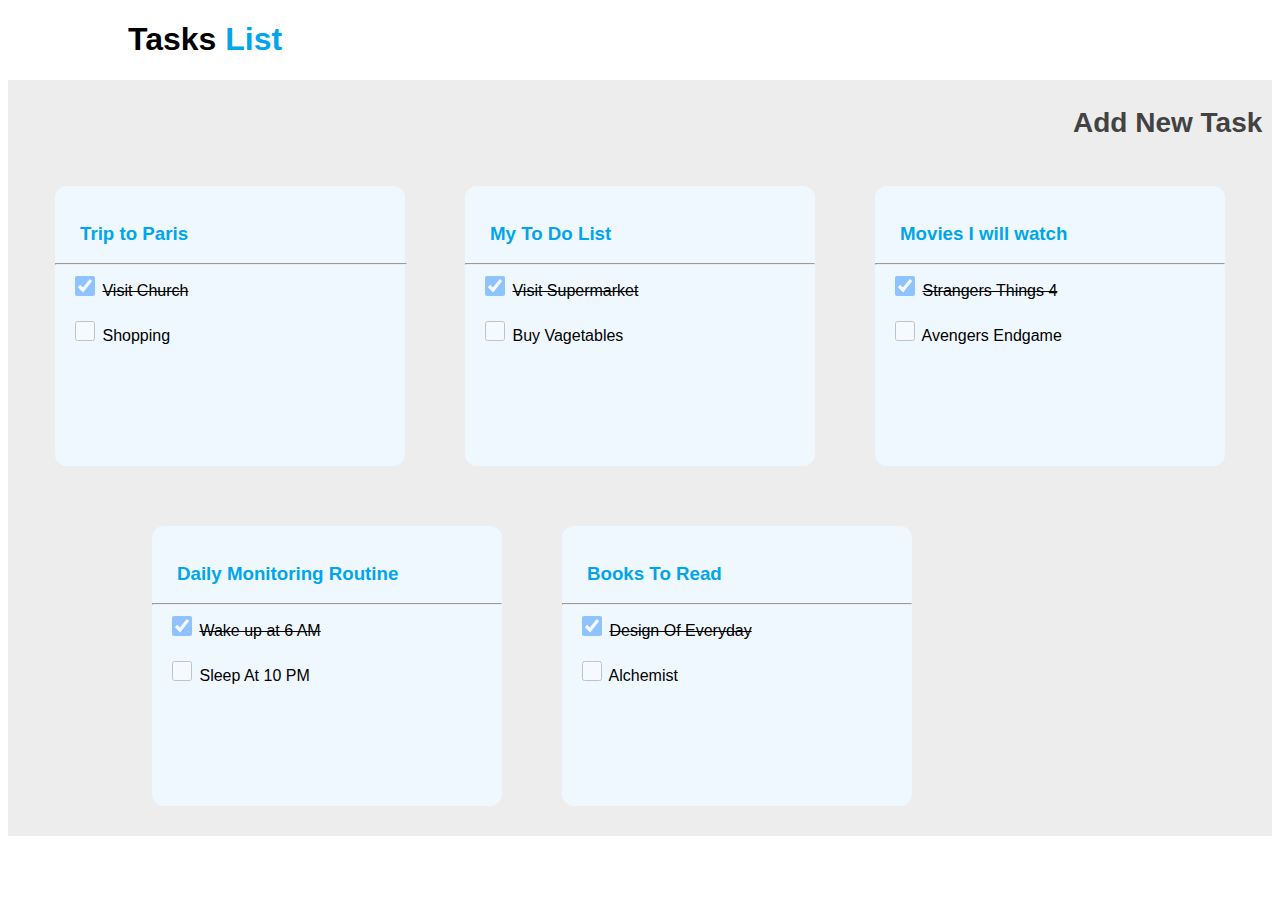
<file: index.html>
<!DOCTYPE html>
<html lang="en">

<head>
    <meta charset="UTF-8">
    <meta http-equiv="X-UA-Compatible" content="IE=edge">
    <meta name="viewport" content="width=device-width, initial-scale=1.0">
    <title>ToDo_UI_Mobile_App</title>
    <link rel="stylesheet" href="styles.css">
    <link rel="stylesheet" href="https://cdnjs.cloudflare.com/ajax/libs/font-awesome/6.2.0/css/all.min.css"
        integrity="sha512-xh6O/CkQoPOWDdYTDqeRdPCVd1SpvCA9XXcUnZS2FmJNp1coAFzvtCN9BmamE+4aHK8yyUHUSCcJHgXloTyT2A=="
        crossorigin="anonymous" referrerpolicy="no-referrer" />
</head>

<body>
    <div id="OuterMost-div">

        <div style="background-color: #7B7B7B29;">
            <h1 id="first-heading" style="background-color: #FFFFFF;">Tasks <span id="spanId"
                    style="background-color: #FFFFFF;color: #00A5EC;">List</span></h1>
        </div>
        <div id="inner-div-after-heading">
            <br>
            <div style="display: flex;background-color:  #EDEDED;">
                <a href="secondPage.html" style="text-decoration: none;" id="plus_symbol_anchor">
                    <i class="fa-solid fa-circle-plus" id="plus_symbol"></i><span id="add-new-task"
                        style="padding-bottom:4px;margin-left: 15px; font-size: 28px;font-weight: bold;display: inline-block;position: absolute;top: 107px;color: #424242; ">Add
                        New Task</span>
                </a>
            </div>
            <div id="cotainer-first">
                <a href="thirdpage.html" style="text-decoration: none;" id="anchortag_TripToParis" >
                    <div  class="container-first-items">
                        <br>
                        <h3 class="cards-headings" style="text-decoration: none;color: #00A5EC;">Trip to Paris</h3>
                        <hr
                            style="padding: 0;text-decoration: none;background-color: rgb(143, 135, 135);text-decoration-line: none;color:rgb(217, 206, 206); width: 100%;">
                        <input type="checkbox" class="checkbox-class" checked>
                        <label for="VisitChurch" class="striked-text "
                            style="text-decoration: line-through;color: black;">Visit Church</label>
                        <br>
                        <br>
                        <input type="checkbox" class="checkbox-class ">
                        <label for="Shopping" style="text-decoration: none;color: black;">Shopping</label>


                    </div>
                </a>
                <div class="container-first-items">
                    <br>
                    <h3 class="cards-headings">My To Do List</h3>
                    <hr>
                    <input type="checkbox" class="checkbox-class" checked>
                    <label for="VisitChurch" class="striked-text ">Visit Supermarket</label>
                    <br>
                    <br>
                    <input type="checkbox" class="checkbox-class ">
                    <label for="Shopping">Buy Vagetables</label>
                </div>
                <div class="container-first-items">
                    <br>
                    <h3 class="cards-headings">Movies I will watch</h3>
                    <hr>
                    <input type="checkbox" class="checkbox-class" checked>
                    <label for="VisitChurch" class="striked-text ">Strangers Things 4</label>
                    <br>
                    <br>
                    <input type="checkbox" class="checkbox-class ">
                    <label for="Shopping">Avengers Endgame</label>
                </div>

            </div>
             <div id="cotainer-two"> 
                <div class="container-two-items margin-left-container-two-items" >
                    <br>
                    <h3 class="cards-headings">Daily Monitoring Routine</h3>
                    <hr>
                    <input type="checkbox" class="checkbox-class" checked>
                    <label for="VisitChurch" class="striked-text ">Wake up at 6 AM</label>
                    <br>
                    <br>
                    <input type="checkbox" class="checkbox-class ">
                    <label for="Shopping">Sleep At 10 PM</label>
                </div>
                <div class="container-two-items">
                    <br>
                    <h3 class="cards-headings">Books To Read</h3>
                    <hr>
                    <input type="checkbox" class="checkbox-class" checked>
                    <label for="VisitChurch" class="striked-text ">Design Of Everyday</label>
                    <br>
                    <br>
                    <input type="checkbox" class="checkbox-class ">
                    <label for="Shopping">Alchemist</label>
                </div>
            </div>

        </div>

    </div>
</body>

</html>
</file>
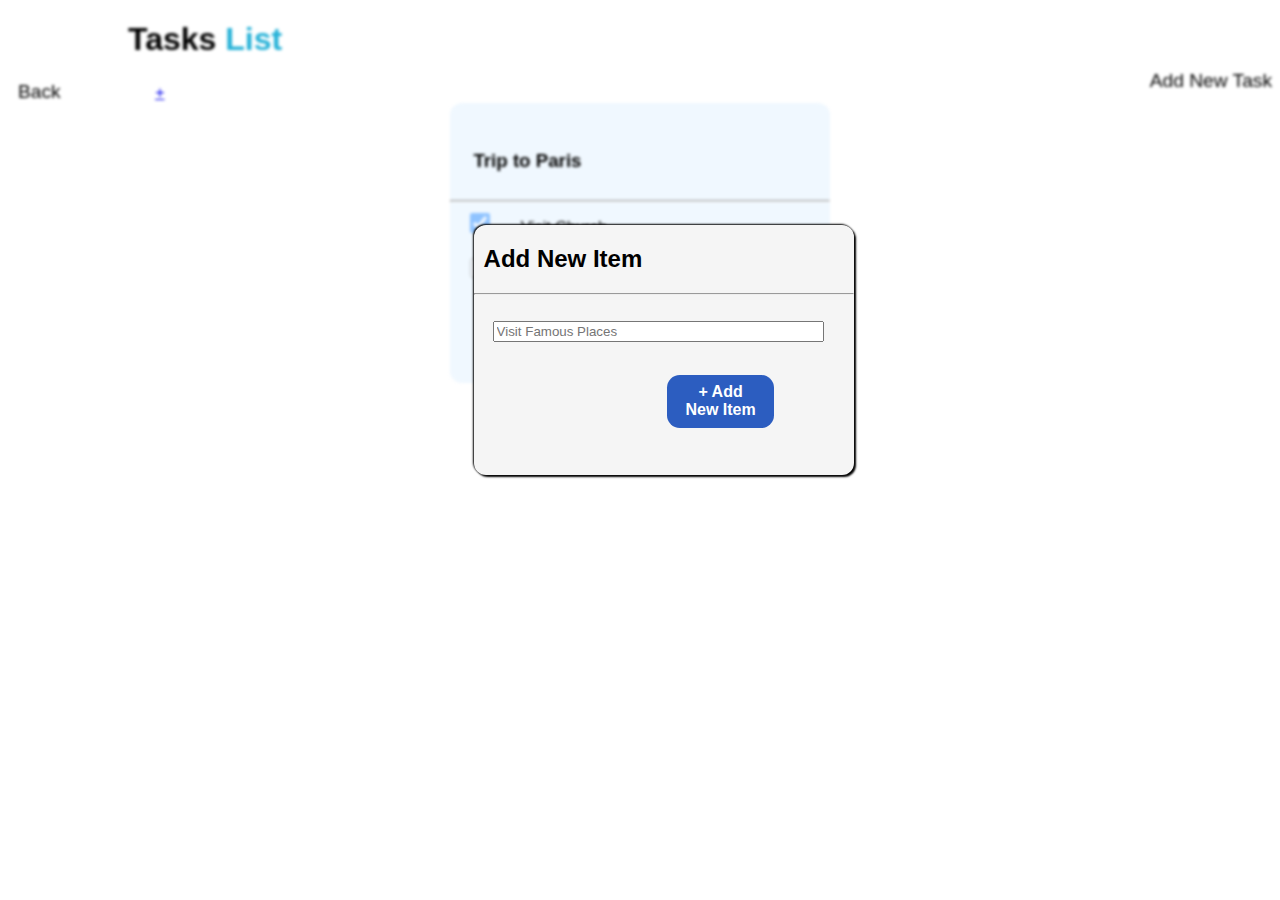
<file: fourth.html>
<!DOCTYPE html>
<html lang="en">
<head>
    <meta charset="UTF-8">
    <meta http-equiv="X-UA-Compatible" content="IE=edge">
    <meta name="viewport" content="width=device-width, initial-scale=1.0">
    <link rel="stylesheet" href="styles.css">
    <link rel="stylesheet" href="https://cdnjs.cloudflare.com/ajax/libs/font-awesome/6.2.0/css/all.min.css" integrity="sha512-xh6O/CkQoPOWDdYTDqeRdPCVd1SpvCA9XXcUnZS2FmJNp1coAFzvtCN9BmamE+4aHK8yyUHUSCcJHgXloTyT2A==" crossorigin="anonymous" referrerpolicy="no-referrer" />
    <title>Document</title>
</head>
<body>
    <div >
        <div id="thirdPageOuterMostDiv" class="toBeBlurred">
            <h1 id="first-heading" style="background-color: white;">Tasks <span id="spanId">List</span></h1>
    
            
            <div id="innerDivForThirdPage"  >
                <!-- <center>
                    <a href="index.html" style="text-decoration: none;"><i class="fa-solid fa-arrow-left" style="height:40px ;border-radius:50% ; width:40px;text-align: center;font-size: 20px;background-color: black; color: white;padding-top: 17px;"></i> </a><a href="index.html" style="margin-right: 90px;font-size: larger;padding-left: 10px;text-decoration: none;color: black;">Back</a>
                    <a href="secondPage.html" style="padding: 10px;font-size: 40px;text-decoration: none;color: white;background-color:#00A5EC ; height: 60px;width: 60px;border-radius:50%">+</a><a href="secondPage.html" style="margin-left: 30px;font-size: larger;text-decoration: none;color: black;">Add New Task</a>
                    <br>
                    <br>
                    <br>           
                        
                    
                </center> -->
                <!-- <div class="third-page-centerd-div" id="third-page-centerd-div-id">
                    <br>
                    <h3   class="paddingClassforThirdPage">Trip to Paris</h3>
                    <hr style="text-decoration: none;background-color: rgb(143, 135, 135);text-decoration-line: none;color:rgb(217, 206, 206);">                    
                    <input type="checkbox"  class="paddingClassforThirdPage  checkbox-class"  checked   >
                    <label for="VisitChurch"  class="paddingClassforThirdPage">Visit Church</label>
                    <br>
                    <br>
                    <input type="checkbox"  class="paddingClassforThirdPage checkbox-class" >
                    <label for="Shopping" class="paddingClassforThirdPage">Shopping</label>
                    
                    
                </div> -->

                
                    <a href="index.html" style="text-decoration: none;"><i class="fa-solid fa-arrow-left"
                        style="height:40px ;border-radius:50% ; width:40px;text-align: center;font-size: 20px;background-color: black; color: white;padding-top: 17px;"></i>
                </a><a href="index.html"
                    style="margin-right: 90px;font-size: larger;padding-left: 10px;text-decoration: none;color: black;">Back</a>
                <a href="fourth.html"
                    id="thirdPagePlusSymbol2">+</a><a
                    href="fourth.html" style="margin-left: 30px;font-size: larger;text-decoration: none;color: black;" id="thirdPageAddNewTask">Add
                    New Task</a>         
                        
                    
                
    

                <div class="third-page-centerd-div" id="third-page-centerd-div-id">
                    <br>
                    <h3   class="paddingClassforThirdPage">Trip to Paris</h3>
                    <hr style="text-decoration: none;background-color: rgb(143, 135, 135);text-decoration-line: none;color:rgb(217, 206, 206);">                    
                    <input type="checkbox"  class="paddingClassforThirdPage  checkbox-class"  checked   >
                    <label for="VisitChurch"  class="paddingClassforThirdPage">Visit Church</label>
                    <br>
                    <br>
                    <input type="checkbox"  class="paddingClassforThirdPage checkbox-class" >
                    <label for="Shopping" class="paddingClassforThirdPage">Shopping</label>
                    
                    
                </div>
                
                
    
            </div>
        </div>

       
    </div>
    <div id="div2-fourthPage">
        <h2 style="margin-left:10px ;">Add New Item <i class="fa-solid fa-square-xmark" style="float: right;padding-right: 20px;"></i>
        </h2>
        <hr>
        <br>
        <input type="text" name="" id="" placeholder="Visit Famous Places" style="width: 85%;margin: 0 5%;">
        <br>
        <br>
        <!-- <h3 style="color: white;background-color: rgb(44, 93, 192); height: 30px;width: 120px;margin-left: 220px;text-align: center;padding: 10px;border-radius: 5px;" > + Add item </h3>
      -->
      <!-- <h3 id="fourthPageAddItem">+ Add New Item</h3> -->
      <div id="Add_task_PageTwo"><span >+ Add New Item</span></div>

    </div>
</body>
</html>
</file>
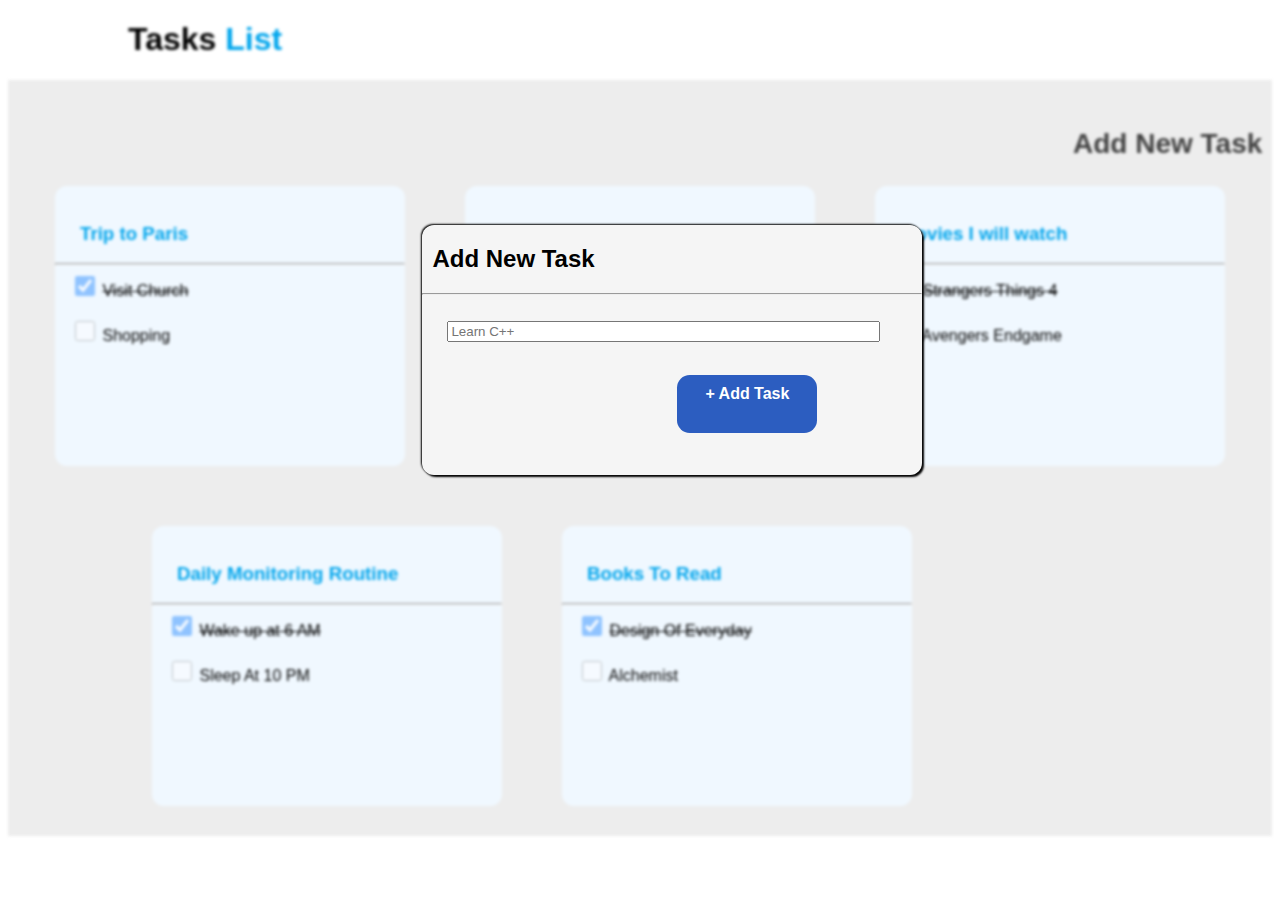
<file: secondPage.html>
<!DOCTYPE html>
<html lang="en">
<head>
    <meta charset="UTF-8">
    <meta http-equiv="X-UA-Compatible" content="IE=edge">
    <meta name="viewport" content="width=device-width, initial-scale=1.0">
    <title>Document</title>
    <link rel="stylesheet" href="styles.css">
    <link rel="stylesheet" href="https://cdnjs.cloudflare.com/ajax/libs/font-awesome/6.2.0/css/all.min.css" integrity="sha512-xh6O/CkQoPOWDdYTDqeRdPCVd1SpvCA9XXcUnZS2FmJNp1coAFzvtCN9BmamE+4aHK8yyUHUSCcJHgXloTyT2A==" crossorigin="anonymous" referrerpolicy="no-referrer" />
</head>
<body>    
    <!-- <div class="toBeBlurred"> -->
        <!-- <div id="OuterMost-div">

            <h1 id="first-heading">Tasks <span id="spanId">List</span></h1>
            <div id="inner-div-after-heading">
                <br>
                <div style="display: flex;">
                    <a href="secondPage.html" style="text-decoration: none;">
                        <i class="fa-solid fa-circle-plus" id="plus_symbol"></i><span id="add-new-task" style="padding-bottom:4px;margin-left: 15px; font-size: 28px;font-weight: bold;display: inline-block;position: absolute;top: 86px;">Add New Task</span>
                    </a>
                </div>
                <br>
    
                <div id="cotainer-first">
                    <a href="secondPage.html" style="text-decoration: none;">
                        <div class="container-first-items" >
                            <br>
                            <h3 class="cards-headings" style="text-decoration: none;">Trip to Paris</h3>
                            <hr>                    
                            <input type="checkbox"   class ="checkbox-class"checked  >
                            <label for="VisitChurch" class="striked-text " style="text-decoration: line-through;color: black;">Visit Church</label>
                            <br>
                            <br>
                            <input type="checkbox"  class ="checkbox-class " >
                            <label for="Shopping" style="text-decoration: none;color: black;">Shopping</label>
                            
                            
                        </div>
                    </a>
                    <div class="container-first-items">
                        <br>
                        <h3 class="cards-headings">My To Do List</h3>
                        <hr>                    
                        <input type="checkbox"   class ="checkbox-class"checked  >
                        <label for="VisitChurch" class="striked-text ">Visit Supermarket</label>
                        <br>
                        <br>
                        <input type="checkbox"  class ="checkbox-class " >
                        <label for="Shopping" >Buy Vagetables/label>
                    </div>
                    <div class="container-first-items">
                        <br>
                        <h3 class="cards-headings">Movies I will watch</h3>
                        <hr>                    
                        <input type="checkbox"   class ="checkbox-class"checked  >
                        <label for="VisitChurch" class="striked-text ">Strangers Things 4</label>
                        <br>
                        <br>
                        <input type="checkbox"  class ="checkbox-class " >
                        <label for="Shopping" >Avengers Endgame</label>    
                    </div>
                    
    
                    
                </div>
                <div id="cotainer-two">
                    <div class="container-two-items" style="margin-left: 144px">
                        <br>
                        <h3 class="cards-headings">Daily Monitoring Routine</h3>
                        <hr>                    
                        <input type="checkbox"   class ="checkbox-class"checked  >
                        <label for="VisitChurch" class="striked-text ">Wake up at 6 AM</label>
                        <br>
                        <br>
                        <input type="checkbox"  class ="checkbox-class " >
                        <label for="Shopping" >Sleep At 10 PM</label>  
                    </div>
                    <div class="container-two-items">
                        <br>
                        <h3 class="cards-headings">Books To Read</h3>
                        <hr>                    
                        <input type="checkbox"   class ="checkbox-class"checked  >
                        <label for="VisitChurch" class="striked-text ">Design Of Everyday</label>
                        <br>
                        <br>
                        <input type="checkbox"  class ="checkbox-class " >
                        <label for="Shopping" >Alchemist</label>      
                    </div>
                </div>
        
            </div>
            
    
        </div>
         -->
        
         <div id="OuterMost-div" class="toBeBlurred">

            <div style="background-color: #7B7B7B29;">
                <h1 id="first-heading" style="background-color: #FFFFFF;">Tasks <span id="spanId"
                        style="background-color: #FFFFFF;color: #00A5EC;">List</span></h1>
            </div>
            <div id="inner-div-after-heading">
                <br>
                <div style="display: flex;background-color:  #EDEDED;">
                    <a href="secondPage.html" style="text-decoration: none;" id="plus_symbol_anchor">
                        <i class="fa-solid fa-circle-plus" id="plus_symbol"></i><span id="add-new-task"
                            style="padding-bottom:4px;margin-left: 15px; font-size: 28px;font-weight: bold;display: inline-block;position: absolute;top: 107px;color: #424242; ">Add
                            New Task</span>
                    </a>
                </div>
                <div id="cotainer-first">
                    <a href="thirdpage.html" style="text-decoration: none;" id="anchortag_TripToParis">
                        <div class="container-first-items">
                            <br>
                            <h3 class="cards-headings" style="text-decoration: none;color: #00A5EC;">Trip to Paris</h3>
                            <hr
                                style="text-decoration: none;background-color: rgb(143, 135, 135);text-decoration-line: none;color:rgb(217, 206, 206);">
                            <input type="checkbox" class="checkbox-class" checked>
                            <label for="VisitChurch" class="striked-text "
                                style="text-decoration: line-through;color: black;">Visit Church</label>
                            <br>
                            <br>
                            <input type="checkbox" class="checkbox-class ">
                            <label for="Shopping" style="text-decoration: none;color: black;">Shopping</label>
    
    
                        </div>
                    </a>
                    <div class="container-first-items">
                        <br>
                        <h3 class="cards-headings">My To Do List</h3>
                        <hr>
                        <input type="checkbox" class="checkbox-class" checked>
                        <label for="VisitChurch" class="striked-text ">Visit Supermarket</label>
                        <br>
                        <br>
                        <input type="checkbox" class="checkbox-class ">
                        <label for="Shopping">Buy Vagetables</label>
                    </div>
                    <div class="container-first-items">
                        <br>
                        <h3 class="cards-headings">Movies I will watch</h3>
                        <hr>
                        <input type="checkbox" class="checkbox-class" checked>
                        <label for="VisitChurch" class="striked-text ">Strangers Things 4</label>
                        <br>
                        <br>
                        <input type="checkbox" class="checkbox-class ">
                        <label for="Shopping">Avengers Endgame</label>
                    </div>
    
                </div>
                 <div id="cotainer-two"> 
                    <div class="container-two-items margin-left-container-two-items" >
                        <br>
                        <h3 class="cards-headings">Daily Monitoring Routine</h3>
                        <hr>
                        <input type="checkbox" class="checkbox-class" checked>
                        <label for="VisitChurch" class="striked-text ">Wake up at 6 AM</label>
                        <br>
                        <br>
                        <input type="checkbox" class="checkbox-class ">
                        <label for="Shopping">Sleep At 10 PM</label>
                    </div>
                    <div class="container-two-items">
                        <br>
                        <h3 class="cards-headings">Books To Read</h3>
                        <hr>
                        <input type="checkbox" class="checkbox-class" checked>
                        <label for="VisitChurch" class="striked-text ">Design Of Everyday</label>
                        <br>
                        <br>
                        <input type="checkbox" class="checkbox-class ">
                        <label for="Shopping">Alchemist</label>
                    </div>
                </div>
    
            </div>
    
        </div>
    

    <!-- </div> -->

     <div id="div2-secondPage">
       <h2 style="margin-left:10px ;">Add New Task <i class="fa-solid fa-square-xmark" style="float: right;padding-right: 20px;"></i>
       </h2>
       <hr>
       <br>
       <input type="text" name="" id="" placeholder="Learn C++" style="width: 85%;margin: 0 5%;">
       <br>
       <br>    
       <div id="Add_task_PageTwo"><span >+ Add Task </span></div>
    </div> 

  
</body>
</html>
</file>
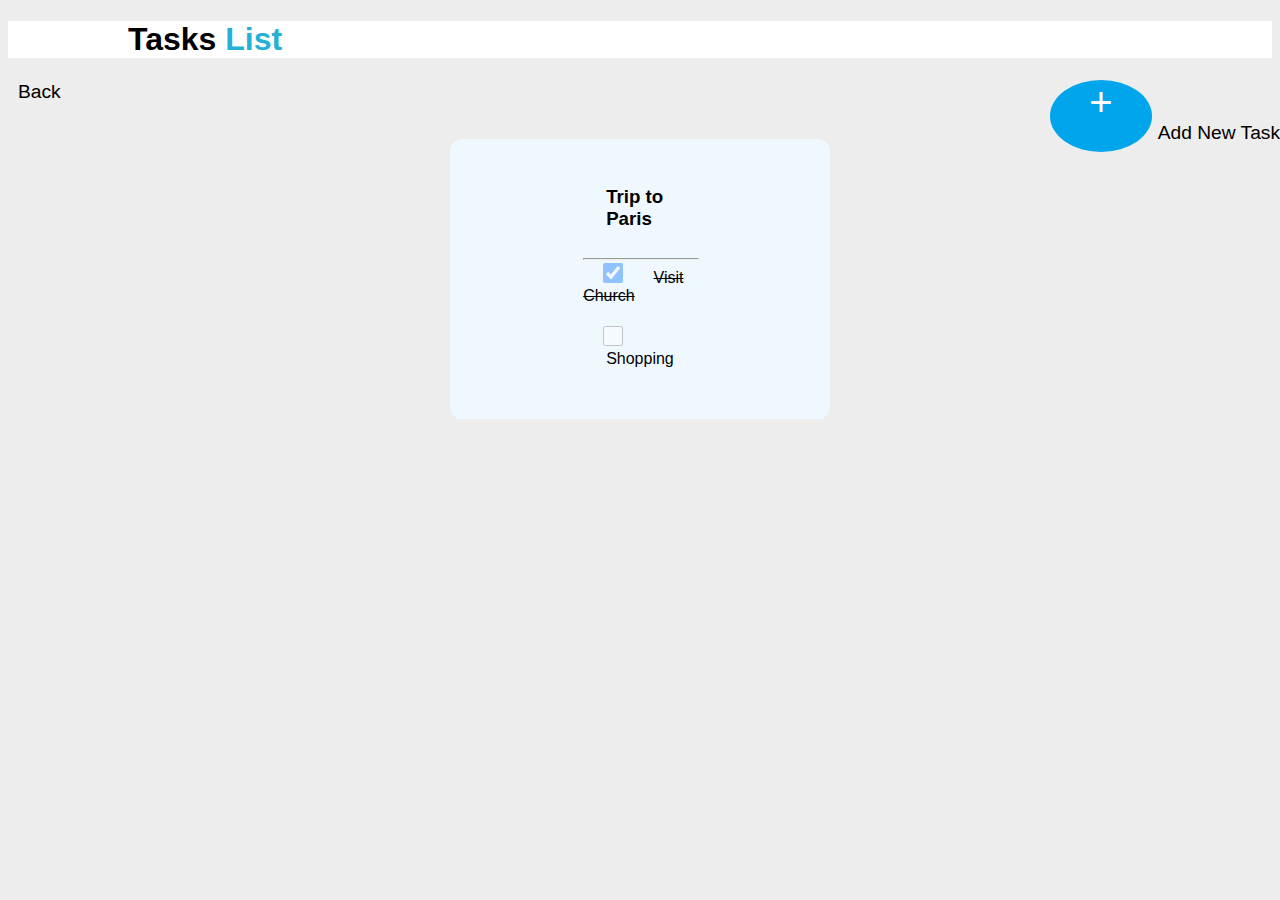
<file: thirdpage.html>
<!DOCTYPE html>
<html lang="en">

<head>
    <meta charset="UTF-8">
    <meta http-equiv="X-UA-Compatible" content="IE=edge">
    <meta name="viewport" content="width=device-width, initial-scale=1.0">
    <link rel="stylesheet" href="styles.css">
    <link rel="stylesheet" href="https://cdnjs.cloudflare.com/ajax/libs/font-awesome/6.2.0/css/all.min.css"
        integrity="sha512-xh6O/CkQoPOWDdYTDqeRdPCVd1SpvCA9XXcUnZS2FmJNp1coAFzvtCN9BmamE+4aHK8yyUHUSCcJHgXloTyT2A=="
        crossorigin="anonymous" referrerpolicy="no-referrer" />
    <title>Document</title>
</head>

<body style="font-family: sans-serif;background-color:#EDEDED">
    <div id="thirdPageOuterMostDiv" style="background-color:#EDEDED ;background-repeat: repeat-y;">
        <h1 id="first-heading" style="background-color: white;">Tasks <span id="spanId">List</span></h1>


        <div id="innerDivForThirdPage">

            <a href="index.html" style="text-decoration: none;"><i class="fa-solid fa-arrow-left"
                    style="height:40px ;border-radius:50% ; width:40px;text-align: center;font-size: 20px;background-color: black; color: white;padding-top: 17px;"></i>
            </a><a href="index.html"
                style="margin-right: 90px;font-size: larger;padding-left: 10px;text-decoration: none;color: black;">Back</a>
            <a href="fourth.html"
                id="thirdPagePlusSymbol">+</a><a
                href="fourth.html" style="margin-left: 30px;font-size: larger;text-decoration: none;color: black;" id="thirdPageAddNewTask">Add
                New Task</a>
            <br>
            <br>
            <br>



            <div class="third-page-centerd-div" id="third-page-centerd-div-id">
                <div class="third-page-centerd-div">
                    <br>
                <h3 class="paddingClassforThirdPage">Trip to Paris</h3>
                <hr id="hrThirdPage">
                <input type="checkbox" class="paddingClassforThirdPage  checkbox-class" checked>
                <label for="VisitChurch" class="paddingClassforThirdPage" style="text-decoration: line-through;">Visit
                    Church</label>
                <br>
                <br>
                <input type="checkbox" class="paddingClassforThirdPage checkbox-class">
                <label for="Shopping" class="paddingClassforThirdPage">Shopping</label>
                </div>


            </div>




        </div>
    </div>
</body>

</html>
</file>
<file: styles.css>
body {
    background-color: white;
    font-family: sans-serif;
}




#spanId {
    color: rgb(37, 177, 215);
}

#first-heading {
    padding-left: 120px;
}



#OuterMost-div {
    font-family: sans-serif;
    z-index: 0;
}

#inner-div-after-heading {
    background-color: #EDEDED;
}

#plus_symbol {
    font-size: 50px;
    color: #00A5EC;
    padding-left: 1050px;
    display: inline;
}

#back-symbol {
    font-size: 50px;
    color: aqua;
    padding-left: 600px;


}

#add-new-task {
    font-size: 15px;
}

#cotainer-first {
    display: flex;
    background-color: #EDEDED;
    justify-content: center; 
    flex-wrap: nowrap;


}

.container-first-items {
    height: 280px;
    width: 350px;
    border-radius: 12px;
    margin: 30px;
    background-color: aliceblue;
}

.third-page-centerd-div {
    height: 280px;
    width: 30%;
    border-radius: 12px;
    margin: auto;
    background-color: aliceblue;

}

.paddingClassforThirdPage {
    padding: 10px 23px;
}


#cotainer-two {
    display: flex;
    background-color: #EDEDED;
    justify-content: flex-start;
    flex-wrap: nowrap;

}

.container-two-items {
    height: 280px;
    width: 350px;
    margin: 30px;
    background-color: aliceblue;
    border-radius: 12px;
}


#third-page-centerd-div-id:hover {
    box-shadow: 1px 2px 6px rgb(57, 56, 56), -1px 2px 6px rgb(57, 56, 56), 0 -1px 6px rgb(57, 56, 56);
}


.container-first-items:hover {
    box-shadow: 1px 2px 6px rgb(57, 56, 56), -1px 2px 6px rgb(57, 56, 56), 0 -1px 6px rgb(57, 56, 56);
}

.container-two-items:hover {
    box-shadow: 1px 2px 6px rgb(57, 56, 56), -1px 2px 6px rgb(57, 56, 56), 0 -1px 6px rgb(57, 56, 56);
}

.checkbox-class {
    height: 20px;
    width: 20px;
    margin-left: 20px;
    opacity: 0.4;
}

.striked-text {
    text-decoration: line-through;
}

.cards-headings {
    padding-left: 25px;
    color: #00A5EC;
}

#TripToParisAnchorTag {
    text-decoration: none;

}

#centeredDivSecondPage {
    z-index: 2;
    height: 400px;
    max-height: 400px;
    width: 400px;
    max-width: 400px;
    background-color: white;
    border: 2px solid red;

}

/* 
#innerDivForThirdPage{
    
} */


.toBeBlurred {
    filter: blur(1.7px);

}

#div2-secondPage {
    height: 250px;
    width: 500px;
    background-color: whitesmoke;
    border: 5 px solid black;
    box-shadow: 2px 2px 2px black, -1px -1px 2px black;
    border-radius: 12px;
    position: absolute;
    top: 25%;
    left: 33%;
    right: 30%;
}


#div2-fourthPage {
    height: 250px;
    width: 380px;
    background-color: whitesmoke;
    border: 5 px solid black;
    box-shadow: 2px 2px 2px black, -1px -1px 2px black;
    border-radius: 12px;
    position: absolute;
    top: 25%;
    left: 37%;
    right: 30%;
}


.margin-left-container-two-items {
    margin-left: 144px
}



#Add_task_PageTwo{
    position: absolute;
    color: white;
    background-color: rgb(44, 93, 192);
    height: 15%;
    width: 20%;
    text-align: center;
    border-radius: 1vw;
    padding: 2% 4%; 
    left: 51%;
    top: 60%;
    font-weight: 600;
    
    
}

#thirdPagePlusSymbol{
    position: absolute;
    right: 10%;
    text-align: center;
    vertical-align: middle;
    font-size: 2.5em;
    text-decoration: none;
    color: white;
    background-color:#00A5EC;
    height: 8%;
    width: 8%;
    border-radius:50%
}

#thirdPageAddNewTask{
    position: absolute;
    right: 0%;
    top: 13.5%;
}


@media screen and (min-width:200px) and (max-width:768px) {
    #first-heading {
        margin-left: 0px;
        padding-left: 0px;

    }

    #plus_symbol {
        text-align: center;
        padding: 0;
        margin-left: 50vw;
    }

    #add-new-task {
        display: none;
        visibility: hidden;
    }

    #cotainer-first,
    #cotainer-two {
        display: flex;
        flex-direction: column;
        align-items: center;
    }

    .margin-left-container-two-items {
        margin: auto
    }

    .container-two-items {
        margin: 30;
    }


    .container-first-items {
        /* height: 30%; */
        width: 70%;
        border-radius: 3%;
        margin: 10%;
        background-color: aliceblue;
    }

    .container-two-items {
        /* height: 30%; */
        width: 70%;
        border-radius: 3%;
        margin: 7%;
        background-color: aliceblue;
    }

    #anchortag_TripToParis {
        display: inline;
        height: 20%;
        width: 70%;
        border-radius: 3%;
        margin: 10%;
        margin-top:  6%;
        /* padding: 0%; */
        background-color: aliceblue;
        

    }


    #div2-secondPage {
        height: 30vh;
        width: 60vw;
        background-color: whitesmoke;
        border: 5 px solid black;
        box-shadow: 2px 2px 2px black, -1px -1px 2px black;
        border-radius: 12px;
        position: absolute;
        top: 31vh;
        left: 20vw;         
      
    }
    

    #Add_task_PageTwo{
        position: absolute;
        color: white;
        background-color: rgb(44, 93, 192);
        /* height: 3.9vh;
         */
         height: 16%;
        width: 25%;
        text-align: center;
        border-radius: 1vw;
        /* padding: 0.7vh 4vw; */
        left: 56%;
        top: 73%;
        /* bottom: 20%; */
        font-size: 12px;
       
        
        
    }
    
    #thirdPageAddNewTask{
        display: none;
        visibility: hidden;
    }

    #div2-fourthPage {
        /* height: 40vh;
        width: 70vw;
        background-color: whitesmoke;
        border: 5 px solid black;
        box-shadow: 2px 2px 2px black, -1px -1px 2px black;
        border-radius: 12px;
        position: absolute;
        top: 25%;
        left:3%; */


        height: 30vh;
        width: 60vw;
        background-color: whitesmoke;
        border: 5 px solid black;
        box-shadow: 2px 2px 2px black, -1px -1px 2px black;
        border-radius: 12px;
        position: absolute;
        top: 31vh;
        left: 8vw;   
        
    }
    
    #fourthPageAddItem{
        position: absolute;
        right: 10%;
        background-color: rgb(69, 69, 207);
        color: white;
        padding: 5% 2%;
        border-radius: 5px;
    }
    
}

@media screen and (min-width:200px) and (max-width:450px){

    #thirdPagePlusSymbol{
        position: absolute;
        right: 40%;
        text-align: center;
        vertical-align: middle;
        font-size: 4em;
        text-decoration: none;
        color: white;
        background-color:#00A5EC;
        height: 8%;
        width: 10%;
        border-radius:50%
    }

}

#hrThirdPage
{
    text-decoration: none;
    background-color: rgb(143, 135, 135);
    text-decoration-line: none;
    color:rgb(217, 206, 206);
    width: 100%;
    margin: 0;
    padding:0 ;
}


@media screen and (min-width:150px) and (max-width:768px){
    #thirdPagePlusSymbol{
        position: absolute;
        right: 40%;
        text-align: center;
        vertical-align: middle;
        font-size: 2.5em;
        text-decoration: none;
        color: white;
        background-color:#00A5EC;
        height: 8%;
        width: 10%;
        border-radius:50%
    }

    #thirdPagePlusSymbol2{
        position: absolute;
        right: 40%;
        text-align: center;
        vertical-align: middle;
        font-size: 5vw;
        text-decoration: none;
        color: white;
        background-color:#00A5EC;
        height: 5vh;
        width: 10vw;
        border-radius:50%
    }

    .third-page-centerd-div {
        width: 98%;
        border-radius: 12px;
        background-color: aliceblue;
    
    }

    #hrThirdPage{
        width: 100%;
        text-decoration: none;
        background-color: rgb(143, 135, 135);
        margin: 2% 0%;
        padding: 0;
        
    }
}
</file>
